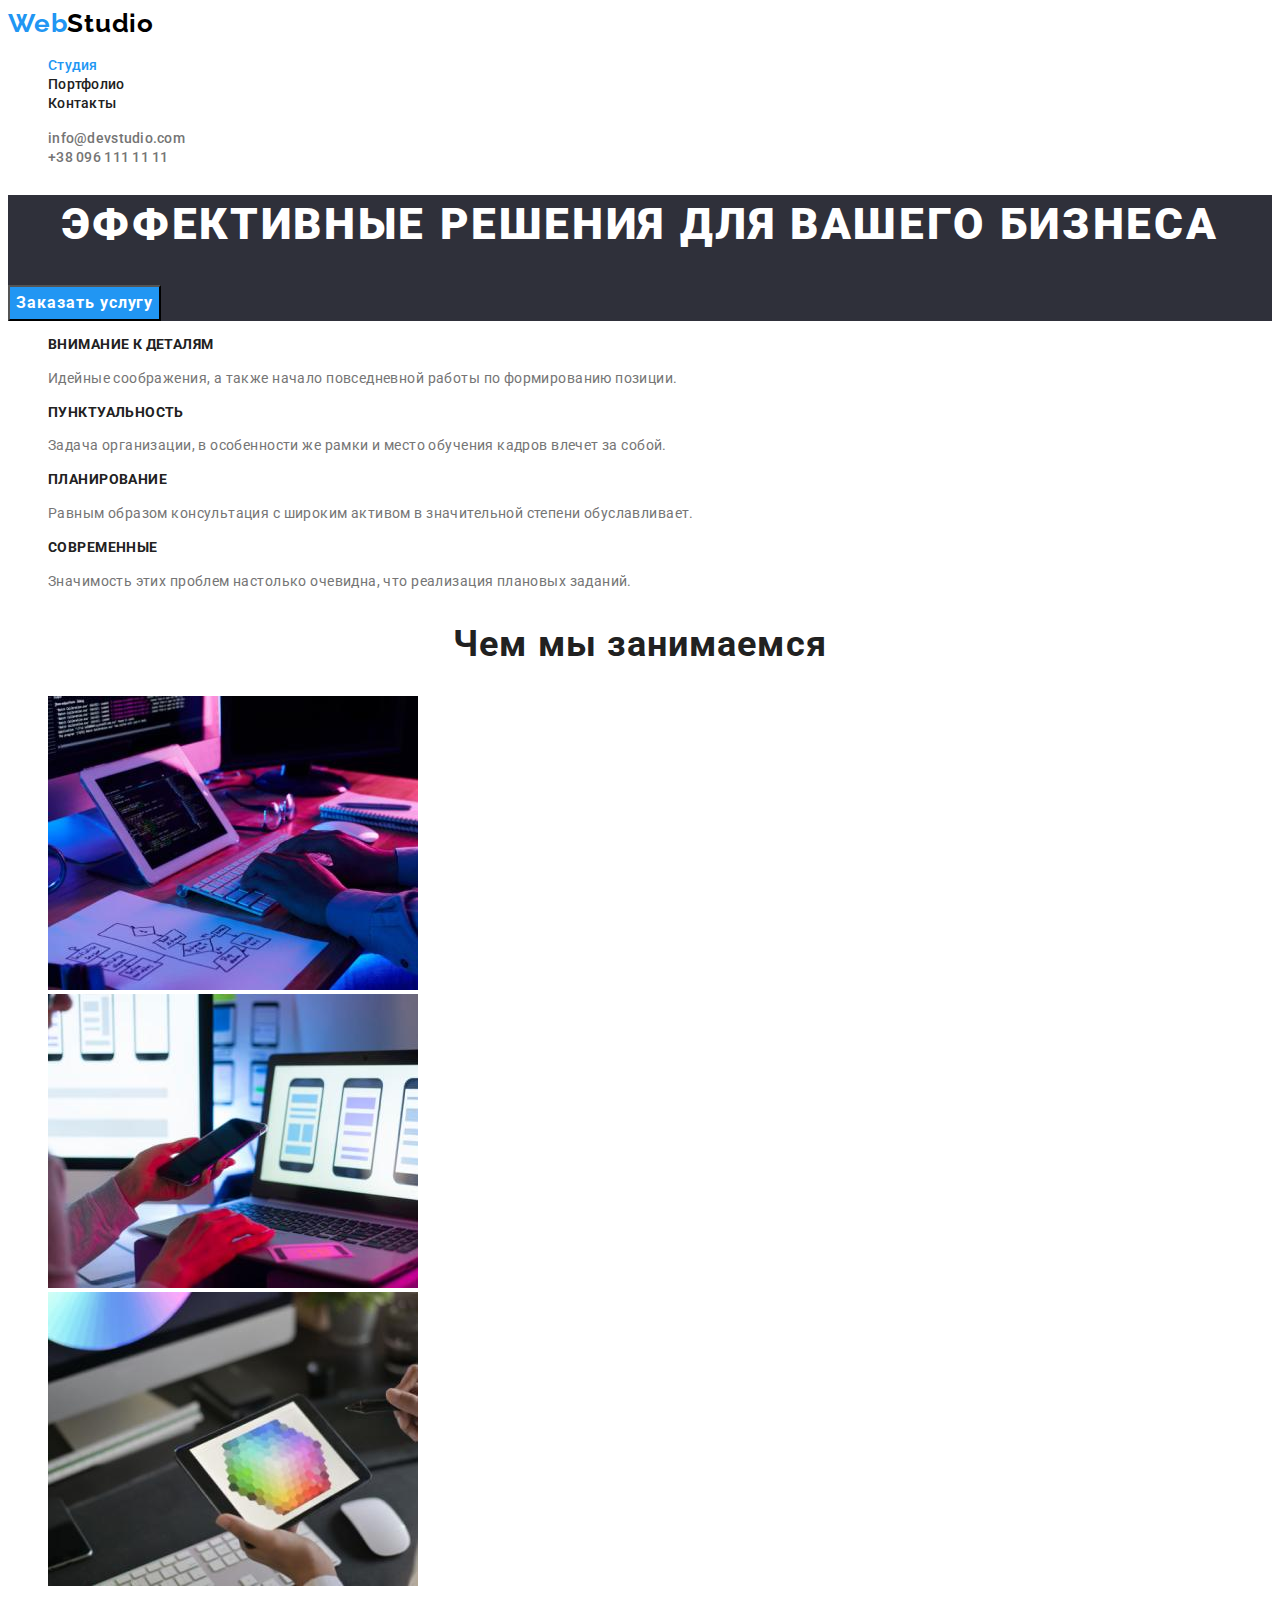
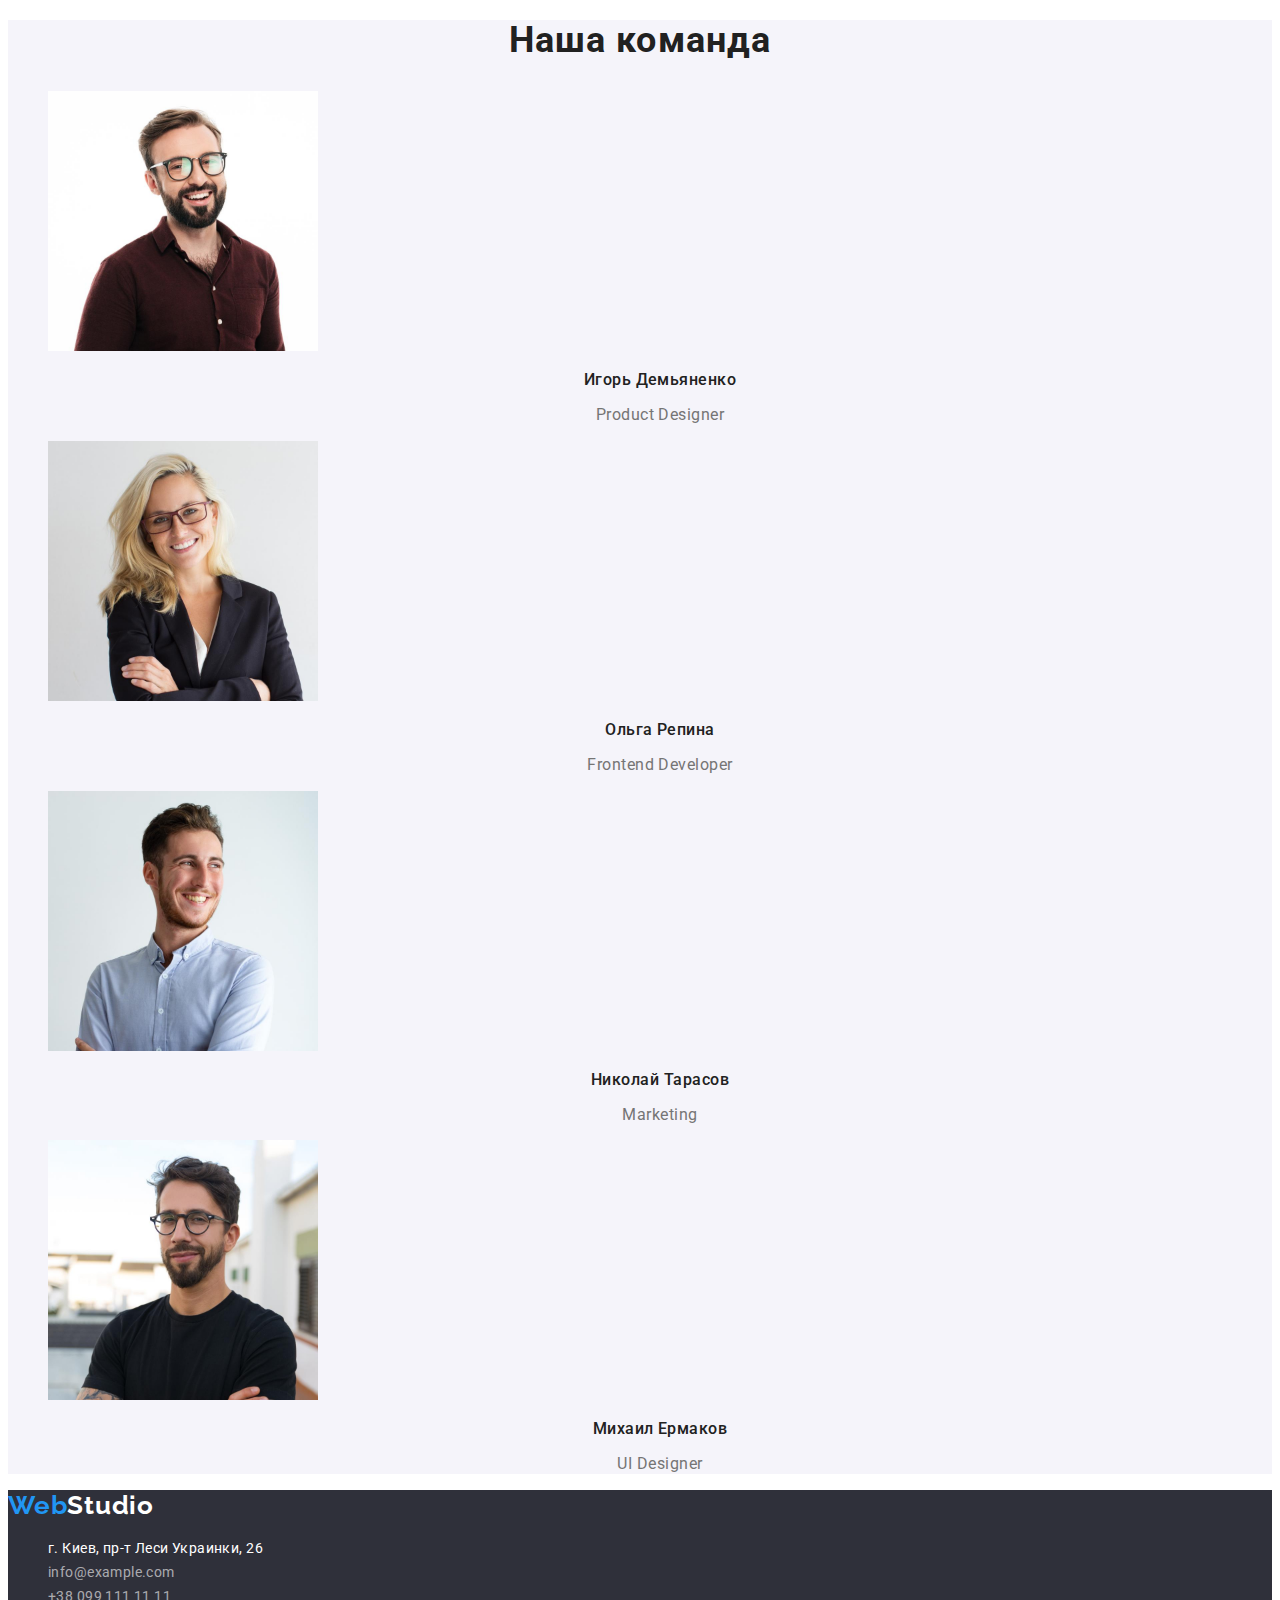
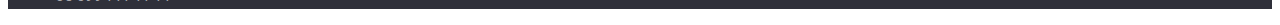
<file: index.html>
<!DOCTYPE html>
<html lang="ru">

<head>
    <meta charset="UTF-8">
    <meta http-equiv="X-UA-Compatible" content="IE=edge">
    <meta name="viewport" content="width=device-width, initial-scale=1.0">
    <title>Студия</title>
    <link rel="preconnect" href="https://fonts.gstatic.com">
    <link href="https://fonts.googleapis.com/css2?family=Raleway:wght@700&family=Roboto:wght@400;500;700;900&display=swap" rel="stylesheet">
    <link rel="stylesheet" href="./css/style.css">
</head>

<body>
    <!-- HEADER -->
    <header class="header">
        <nav class="navigation">
            <a class="logo link" lang="en" href="./index.html"> <span class="logo-part">Web</span>Studio</a>
            <ul class="list-nav list">
                <li class="nav-item">
                    <a class="site-nav-link link active" href="./index.html">Студия</a>
                </li>
                <li class="nav-item">
                    <a class="site-nav-link link" href="./portfolio.html">Портфолио</a>
                </li>
                <li class="nav-item">
                    <a class="site-nav-link link" href="#">Контакты</a>
                </li>
            </ul>
        </nav>

        <ul class="auth-nav list" >
            <li class="auth-nav-item">
                <a class="auth-nav-item-link link" href="mailto:info@devstudio.com">info@devstudio.com</a>
            </li>
            <li class="auth-nav-item">
                <a class="auth-nav-item-link link" href="tel:+380961111111">+38 096 111 11 11</a>
            </li>
        </ul>
    </header>

    <main>
        <!-- HERO -->
        <section class="hero">
            <h1 class="head-title">
                Эффективные решения для вашего бизнеса
            </h1>
            <button class="modal-btn" type="button">Заказать услугу</button>
        </section>

        <!-- SECTION 1 -->
        <section class="features">
            <h2 hidden>Особенности</h2>
            <ul class="features-list list">
                <li class="features-list-item">
                    <h3 class="features-subtitle">Внимание к деталям</h3>
                    <p class="description">Идейные соображения, а также начало повседневной работы по формированию позиции.</p>
                </li>

                <li class="features-list-item">
                    <h3 class="features-subtitle">Пунктуальность</h3>
                    <p class="description">Задача организации, в особенности же рамки и место обучения кадров влечет за собой.</p>
                </li>

                <li class="features-list-item">
                    <h3 class="features-subtitle">Планирование</h3>
                    <p class="description">Равным образом консультация с широким активом в значительной степени обуславливает.</p>
                </li>

                <li class="features-list-item">
                    <h3 class="features-subtitle">Современные</h3>
                    <p class="description">Значимость этих проблем настолько очевидна, что реализация плановых заданий.</p>
                </li>
            </ul>
        </section>

        <!-- SECTION 2 -->
        <section class="about">
            <h2 class="title">Чем мы занимаемся</h2>
            <ul class="about-list list">
                <li class="about-list-item">
                    <img class="about-list-img" src="./images/job/img.jpg" alt="десктопные устройства" width="370" height="294">
                </li>
                <li class="about-list-item">
                    <img class="about-list-img" src="./images/job/img-1.jpg" alt="мобильное устройство" width="370" height="294">
                </li>
                <li class="about-list-item">
                    <img class="about-list-img" src="./images/job/img-2.jpg" alt="усторойство с гаммой цветов" width="370" height="294">
                </li>
            </ul>
        </section>

        <!-- SECTION 3 -->
        <section class="team">
            <h2 class="title">Наша команда</h2>
            <ul class="team-list list">
                <li class="team-list-item">
                    <img class="team-list-img" src="./images/teams/igor.jpg" alt="член нашей команды" width="270" height="260">
                    <h3 class="team-subtitle">Игорь Демьяненко</h3>
                    <p class="team-description" lang="en">Product Designer</p>
                </li>
                <li class="team-list-item">
                    <img class="team-list-img" src="./images/teams/olga.jpg" alt="член нашей команды" width="270" height="260">
                    <h3 class="team-subtitle">Ольга Репина</h3>
                    <p class="team-description" lang="en">Frontend Developer</p>
                </li>
                <li class="team-list-item">
                    <img class="team-list-img" src="./images/teams/nikolay.jpg" alt="член нашей команды" width="270" height="260">
                    <h3 class="team-subtitle">Николай Тарасов</h3>
                    <p class="team-description" lang="en">Marketing</p>
                </li>
                <li class="team-list-item">
                    <img class="team-list-img" src="./images/teams/mihail.jpg" alt="член нашей команды" width="270" height="260">
                    <h3 class="team-subtitle">Михаил Ермаков</h3>
                    <p class="team-description" lang="en">UI Designer</p>
                </li>
            </ul>
        </section>
    </main>

    <!-- FOOTER -->
    <footer>
        <a class="logo link" lang="en" href="./index.html"><span class="logo-part">Web</span>Studio</a>
        <address class="head-address" >
            <ul class="address-list list">
                <li class="address-list-item">
                    <a class="map-link link" href="https://goo.gl/maps/u1v6NZFveLFgmQ5e6" target="_blank" rel="noopener noreferrer">г. Киев, пр-т Леси Украинки, 26</a>
                </li>
                <li class="address-list-item">
                    <a class="address-link link" href="mailto:info@example.com">info@example.com</a>
                </li>
                <li class="address-list-item">
                    <a class="address-link link" href="tel:+380991111111">+38 099 111 11 11</a>
                </li>
            </ul>
        </address>
    </footer>
</body>

</html>
</file>
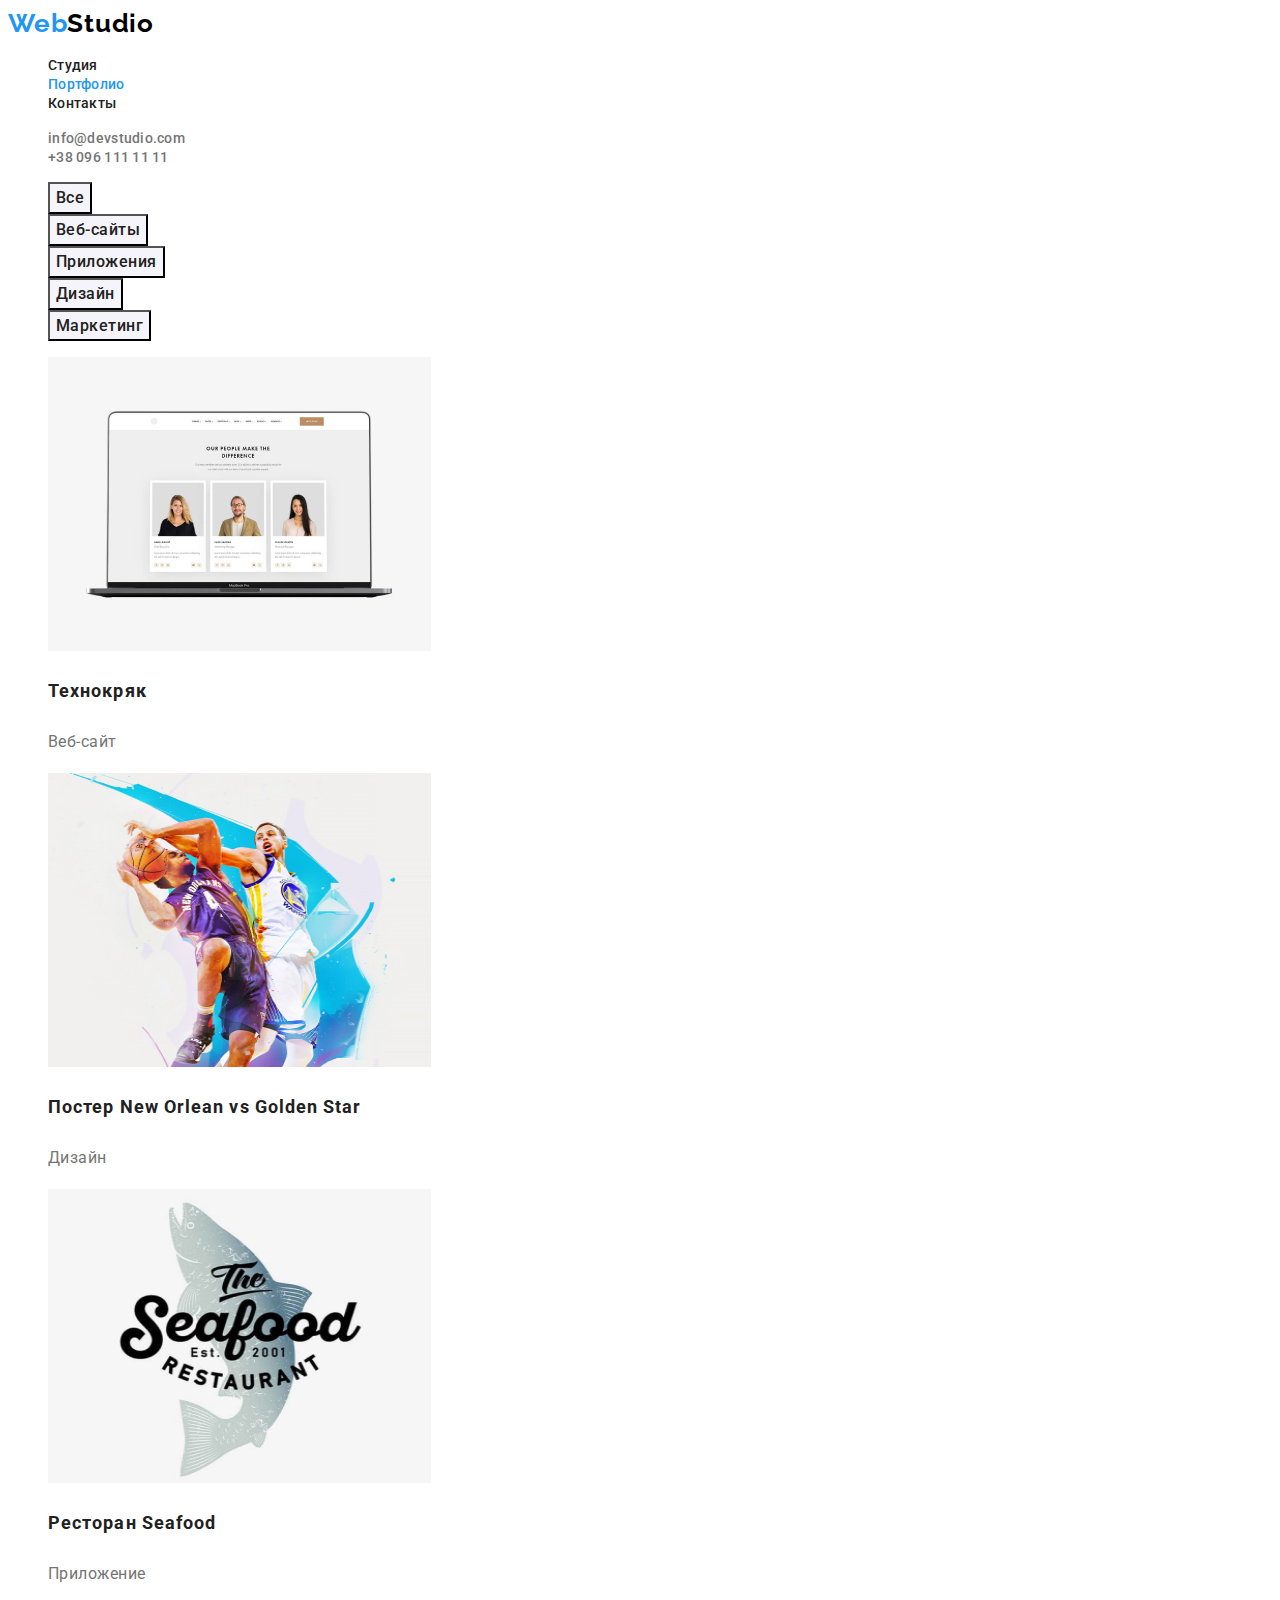
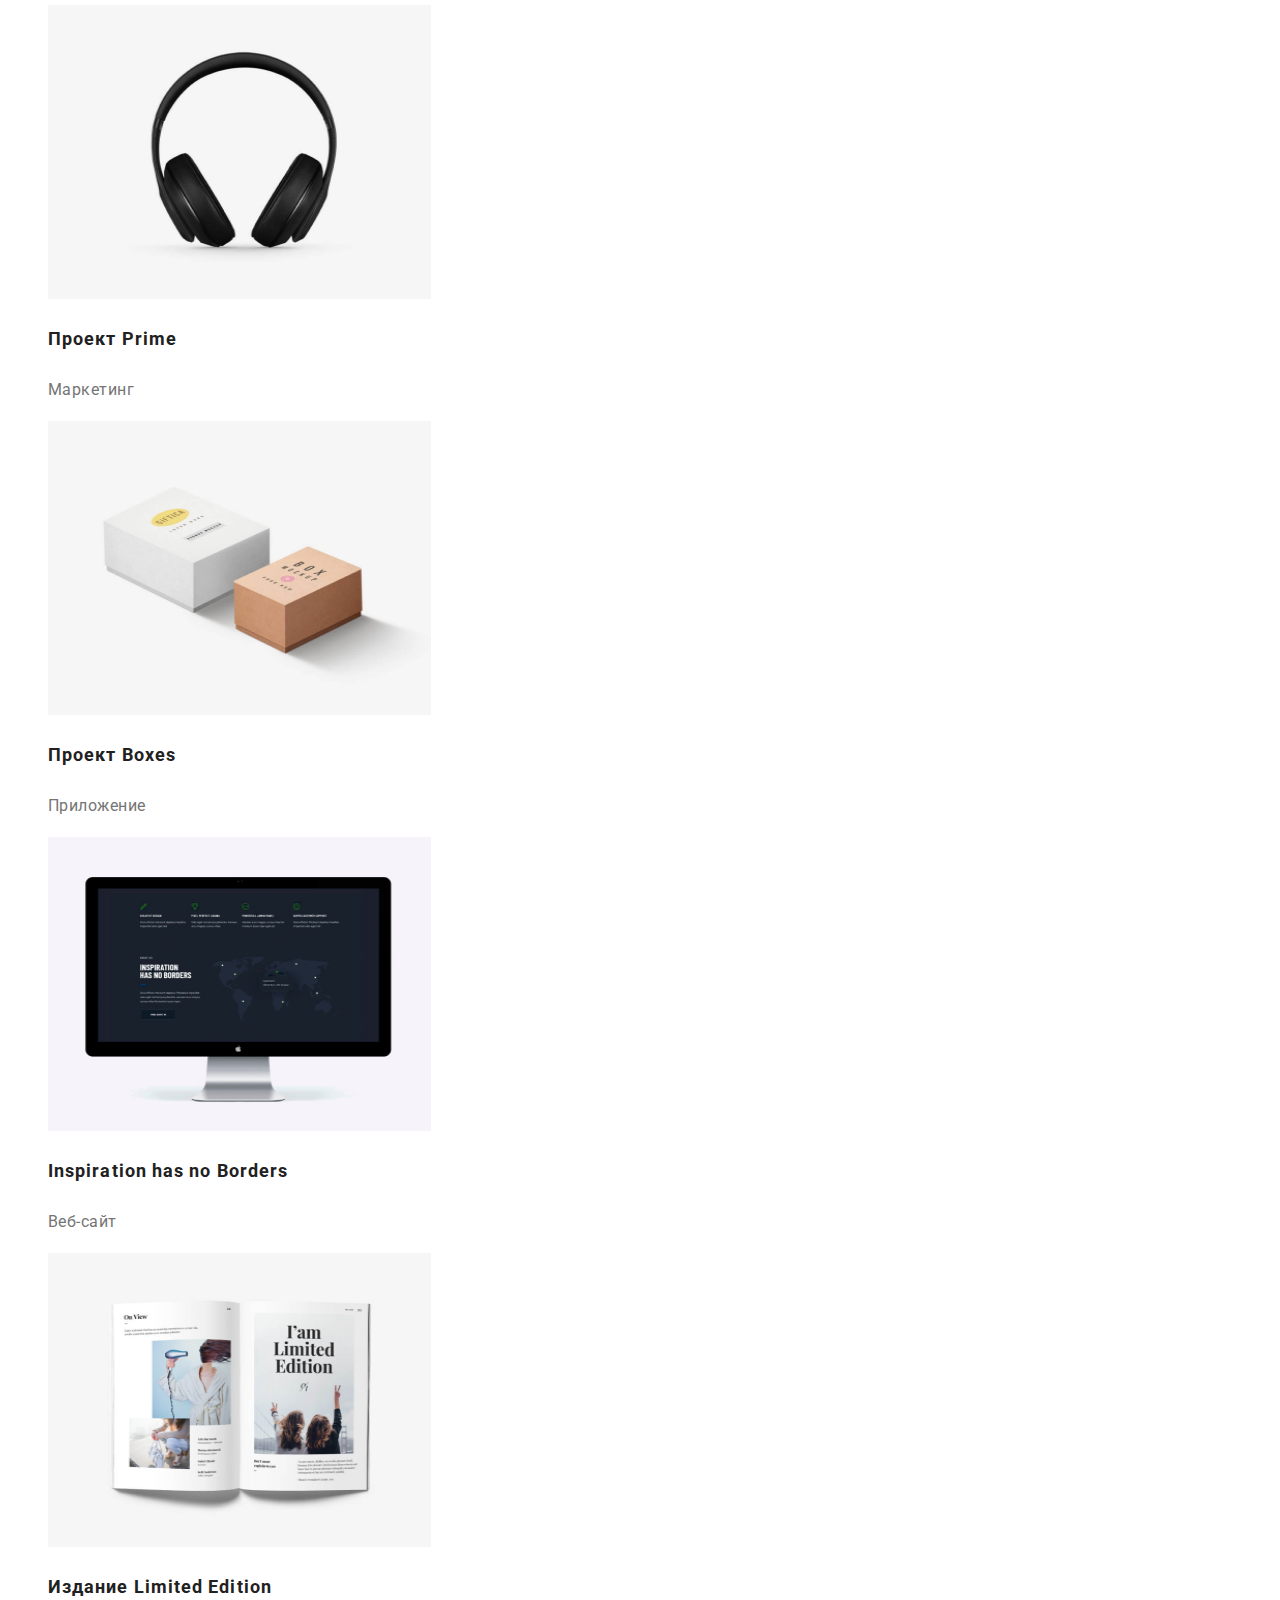
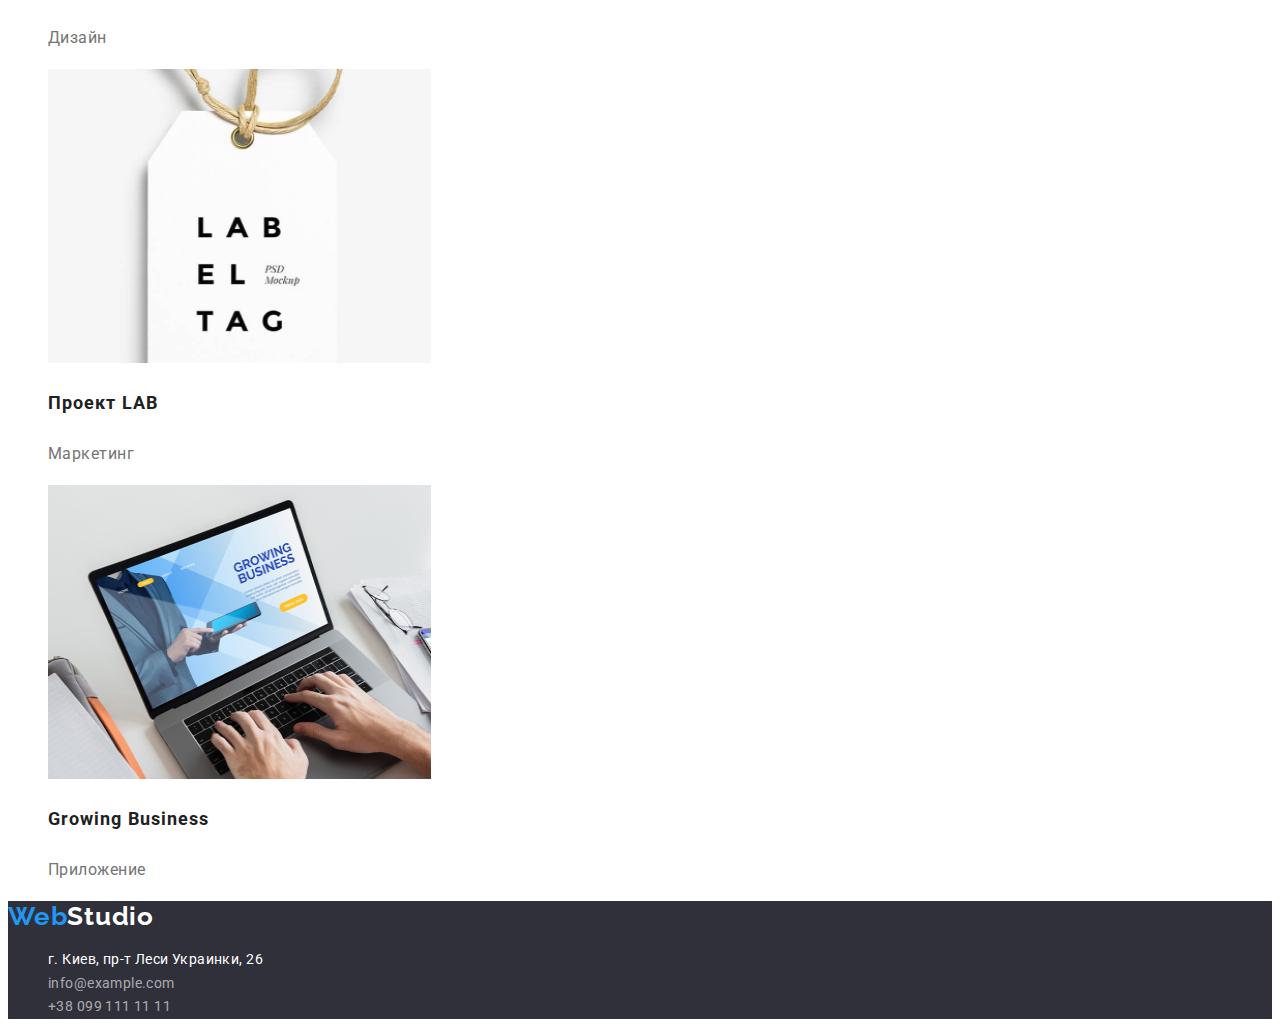
<file: portfolio.html>
<!DOCTYPE html>
<html lang="ru">
<head>
    <meta charset="UTF-8">
    <meta http-equiv="X-UA-Compatible" content="IE=edge">
    <meta name="viewport" content="width=device-width, initial-scale=1.0">
    <title>Портфолио</title>
    <link rel="preconnect" href="https://fonts.gstatic.com">
    <link href="https://fonts.googleapis.com/css2?family=Raleway:wght@700&family=Roboto:wght@400;500;700;900&display=swap" rel="stylesheet">
    <link rel="stylesheet" href="./css/style.css">
</head>

<body>
    <!-- HEADER -->
    <header class="header">
        <nav class="navigation">
            <a class="logo link" lang="en" href="./index.html"><span class="logo-part">Web</span>Studio</a>
            <ul class="list-nav list">
                <li class="nav-item">
                    <a class="site-nav-link link" href="./index.html">Студия</a>
                </li>
                <li class="nav-item">
                    <a class="site-nav-link link active" href="./portfolio.html">Портфолио</a>
                </li>
                <li class="nav-item">
                    <a class="site-nav-link link" href="#">Контакты</a>
                </li>
            </ul>
        </nav>

        <ul class="auth-nav list">
            <li class="auth-nav-item">
                <a class="auth-nav-item-link link" href="mailto:info@devstudio.com">info@devstudio.com</a>
            </li>
            <li class="auth-nav-item">
                <a class="auth-nav-item-link link" href="tel:+380961111111">+38 096 111 11 11</a>
            </li>
        </ul>
    </header>

    <main>
        <!-- PORTFOLIO PAGE -->
        <section class="exemples">
            <h2 hidden>Примеры работ</h2>
            <ul class="filters-list list">
                <li class="filters-list-item">
                    <button class="btn" type="button">Все</button>
                </li>
                <li class="filters-list-item">
                    <button class="btn" type="button">Веб-сайты</button>
                </li>
                <li class="filters-list-item">
                    <button class="btn" type="button">Приложения</button>
                </li>
                <li class="filters-list-item">
                    <button class="btn" type="button">Дизайн</button>
                </li>
                <li class="filters-list-item">
                    <button class="btn" type="button">Маркетинг</button>
                </li>
            </ul>

            <ul class="exemples-list list">
                <li class="exemples-list-item">
                    <img class="exemples-list-img" src="./images/exemples/img.jpg" alt="ноутбук с открытым веб-сайтом" width="383" height="294">
                    <h3 class="title-exemple">Технокряк</h3>
                    <p class="description-exemple">Веб-сайт</p>
                </li>

                <li class="exemples-list-item">
                    <img class="exemples-list-img" src="./images/exemples/img-1.jpg" alt="два баскетболиста в процессе игры" width="383" height="294">
                    <h3 class="title-exemple" lang="en" >Постер New Orlean vs Golden Star</h3>
                    <p class="description-exemple">Дизайн</p>
                </li>

                <li class="exemples-list-item">
                    <img class="exemples-list-img" src="./images/exemples/img-2.jpg" alt="логотип ресторана с названием" width="383" height="294">
                    <h3 class="title-exemple">Ресторан Seafood</h3>
                    <p class="description-exemple">Приложение</p>
                </li>

                <li class="exemples-list-item">
                    <img class="exemples-list-img" src="./images/exemples/img-3.jpg" alt="наушники" width="383" height="294">
                    <h3 class="title-exemple">Проект Prime</h3>
                    <p class="description-exemple">Маркетинг</p>
                </li>

                <li class="exemples-list-item">
                    <img class="exemples-list-img" src="./images/exemples/img-4.jpg" alt="две коробки" width="383" height="294">
                    <h3 class="title-exemple">Проект Boxes</h3>
                    <p class="description-exemple">Приложение</p>
                </li>

                <li class="exemples-list-item">
                    <img class="exemples-list-img" src="./images/exemples/img-5.jpg" alt="монитор с открытым веб-сайтом" width="383" height="294">
                    <h3 class="title-exemple" lang="en">Inspiration has no Borders</h3>
                    <p class="description-exemple">Веб-сайт</p>
                </li>

                <li class="exemples-list-item">
                    <img class="exemples-list-img" src="./images/exemples/img-6.jpg" alt="открытый журнал" width="383" height="294">
                    <h3 class="title-exemple" lang="en">Издание Limited Edition</h3>
                    <p class="description-exemple">Дизайн</p>
                </li>

                <li class="exemples-list-item">
                    <img class="exemples-list-img" src="./images/exemples/img-7.jpg" alt="ярлык с названием компании" width="383" height="294">
                    <h3 class="title-exemple">Проект LAB</h3>
                    <p class="description-exemple">Маркетинг</p>
                </li>

                <li class="exemples-list-item">
                    <img class="exemples-list-img" src="./images/exemples/img-8.jpg" alt="ноутбук с открытым приложением" width="383" height="294">
                    <h3 class="title-exemple" lang="en">Growing Business</h3>
                    <p class="description-exemple">Приложение</p>
                </li>
            </ul>
        </section>
    </main>

    <!-- FOOTER -->
    <footer>
        <a class="logo link" lang="en" href="./index.html"><span class="logo-part">Web</span>Studio</a>
        <address class="head-address" >
            <ul class="address-list list">
                <li class="address-list-item">
                    <a class="map-link link" href="https://goo.gl/maps/u1v6NZFveLFgmQ5e6" target="_blank" rel="noopener noreferrer">г. Киев, пр-т Леси Украинки, 26</a>
                </li>
                <li class="address-list-item">
                    <a class="address-link link" href="mailto:info@example.com">info@example.com</a>
                </li>
                <li class="address-list-item">
                    <a class="address-link link" href="tel:+380991111111">+38 099 111 11 11</a>
                </li>
            </ul>
        </address>
    </footer>
</body>
</html>
</file>
<file: css/style.css>
:root {
    --main-font: 'Roboto', sans-serif;
    --secondary-font: 'Raleway', sans-serif;
    --primary-text-color: #757575;
    --title-text-color: #212121;
    --accent-color: #2196F3;
}

body {
    font-family: var(--main-font);
    color: var(--primary-text-color);
}

.link {
    text-decoration: none;
}

.list {
    list-style: none;
}

/* COMPONENTS */

.title {
    font-size: 36px;
    line-height: 1.16;
    text-align: center;
    letter-spacing: 0.03em;
    color: var(--title-text-color);
}

/* END COMPONENTS */

/* HEADER */

.logo {
    font-family: var(--secondary-font);
    font-weight: 700;
    font-size: 26px;
    line-height: 1.19;
    letter-spacing: 0.03em;
    color: #000000;
}

.logo-part {
    color: var(--accent-color);
}

.site-nav-link {
    font-weight: 500;
    font-size: 14px;
    line-height: 1.14;
    letter-spacing: 0.02em;
    color: #212121;
}

.site-nav-link:hover,
.site-nav-link:focus {
    color: var(--accent-color);
}

.auth-nav-item-link {
    font-weight: 500;
    font-size: 14px;
    line-height: 16px;
    letter-spacing: 0.02em;
    color: var(--primary-text-color);
}

.auth-nav-item-link:hover,
.auth-nav-item-link:focus {
    color: var(--accent-color);
}

.active {
    color: var(--accent-color);
}

/* END HEADER */

/* HERO */

.hero {
    background-color: #2F303A;
}

.head-title {
    font-weight: 900;
    font-size: 44px;
    line-height: 1.36;
    text-align: center;
    letter-spacing: 0.06em;
    text-transform: uppercase;
    color: #FFFFFF;
}

.modal-btn {
    font-family: inherit;
    font-weight: 700;
    font-size: 16px;
    line-height: 1.87;
    display: flex;
    align-items: center;
    text-align: center;
    letter-spacing: 0.06em;
    background-color: var(--accent-color);
    color: #FFFFFF;
    cursor: pointer;
}

/* END HERO */

/* SECTION 1  */

.features-subtitle {
    font-size: 14px;
    line-height: 1.14;
    letter-spacing: 0.03em;
    text-transform: uppercase;
    color: var(--title-text-color);
}

.description {
    font-size: 14px;
    line-height: 1.71;
    letter-spacing: 0.03em;
}

/* END SECTION 1  */

/* SECTION 3 */

.team {
    background-color: #F5F4FA;
}

.team-subtitle {
    font-weight: 500;
    font-size: 16px;
    line-height: 1.18;
    text-align: center;
    letter-spacing: 0.03em;
    color: var(--title-text-color); 
}

.team-description {
    font-size: 16px;
    line-height: 1.18;
    text-align: center;
    letter-spacing: 0.03em;
}

/* END SECTION 3*/

/* PORTFOLIO PAGE */

.btn {
    font-family: inherit;
    background-color: #F5F4FA;
    font-weight: 500;
    font-size: 16px;
    line-height: 1.62;
    text-align: center;
    letter-spacing: 0.03em;
    color: #212121;
    cursor: pointer;
}

.btn:hover,
.btn:focus {
    background-color: var(--accent-color);
    color: #FFFFFF;
}

.title-exemple {
    font-size: 18px;
    line-height: 2;
    letter-spacing: 0.06em;
    color: var(--title-text-color);
}

.description-exemple {
    font-size: 16px;
    line-height: 1.87;
    letter-spacing: 0.03em;
}

/* END PORTFOLIO PAGE */

/* FOOTER */

footer {
    background-color: #2F303A;
}

footer .logo {
    color: #FFFFFF;
}

.head-address {
    font-style: normal;
}

.map-link {
    font-weight: 400;
    font-size: 14px;
    line-height: 1.71;
    letter-spacing: 0.03em;
    color: #FFFFFF;
}

.address-link {
    font-weight: 400;
    font-size: 14px;
    line-height: 1.71;
    letter-spacing: 0.03em;
    color: rgba(255, 255, 255, 0.6);
}

/* END FOOTER */
</file>
